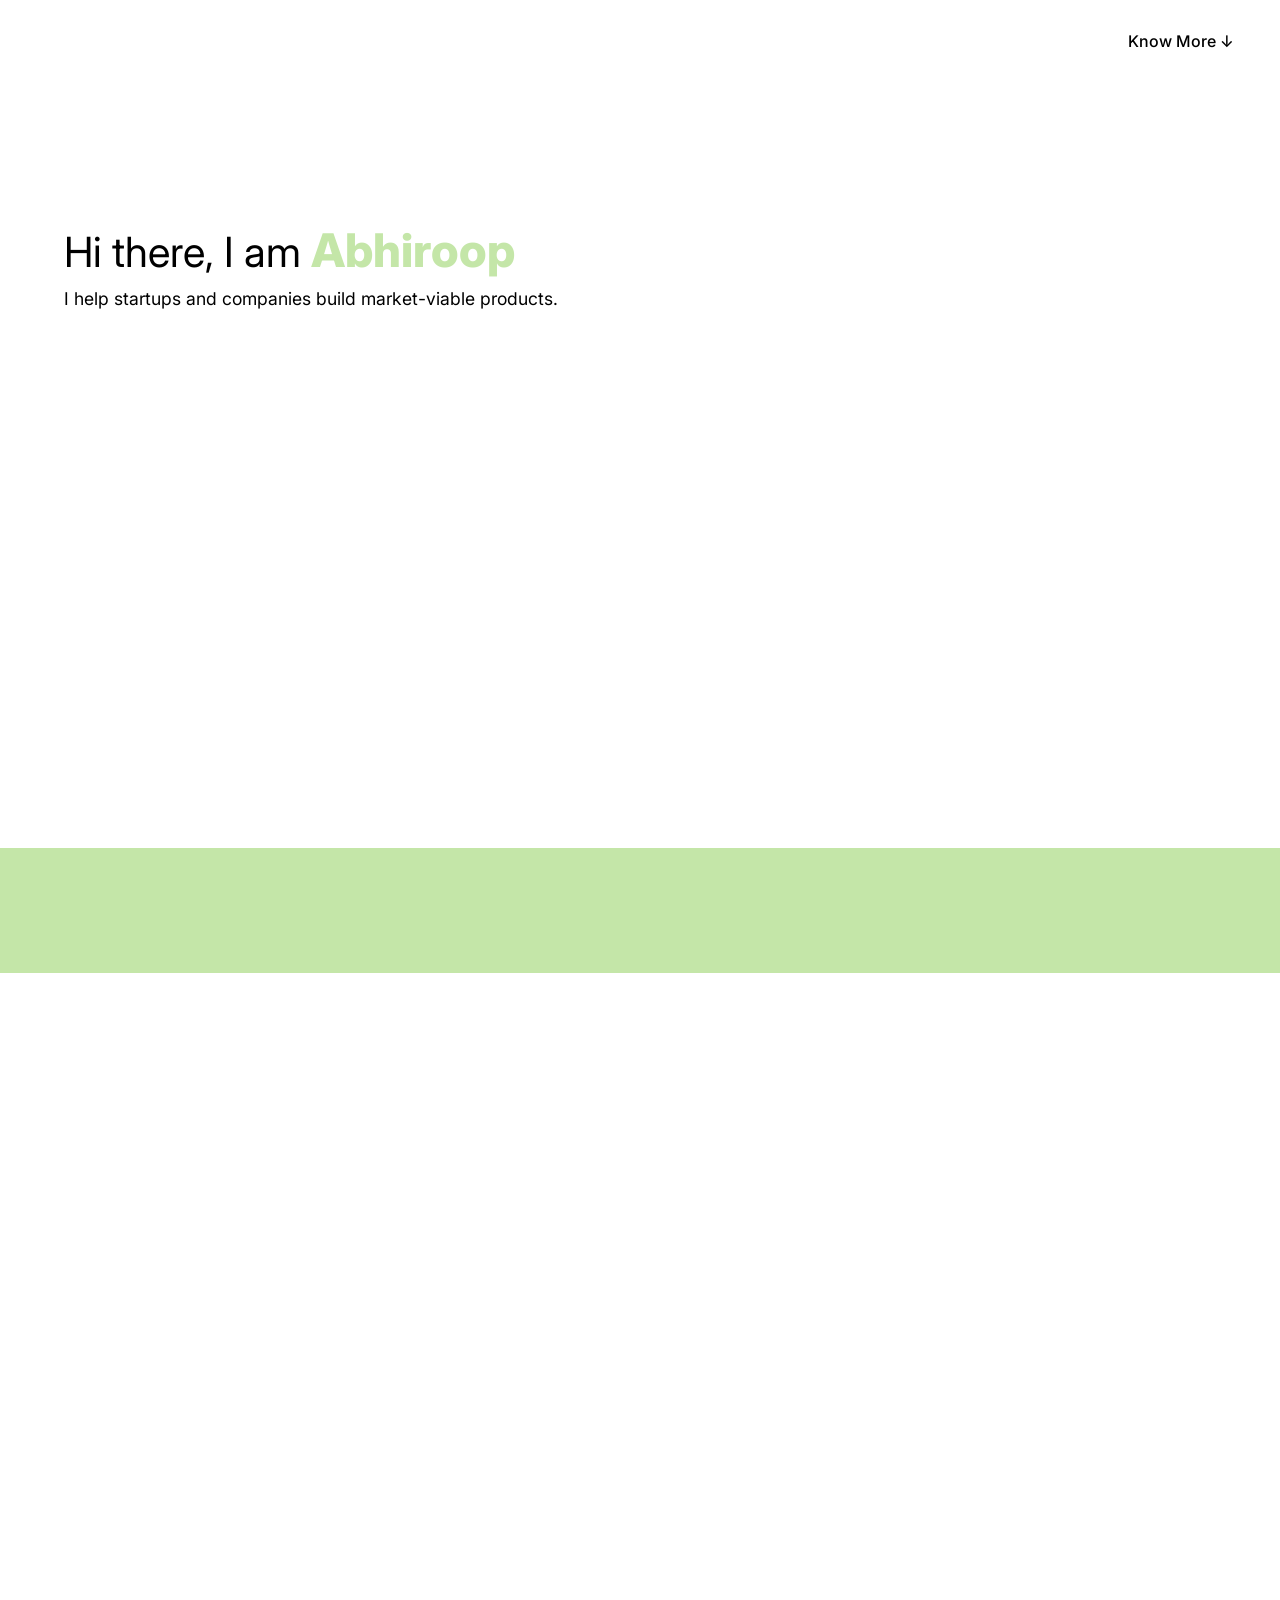
<file: index.html>
<!DOCTYPE html>
<html lang="en">
<head>
    <meta charset="UTF-8">
    <meta name="viewport" content="width=device-width, initial-scale=1.0">
    <title>Abhiroop | Portfolio</title>
    <meta name="description" content="Hi there, I am Abhiroop. I help startups and companies build market-viable products, scalable cloud architecture, and B2B SaaS.">
    <meta name="author" content="Abhiroop">
    
    <!-- Open Graph -->
    <meta property="og:title" content="Abhiroop | Portfolio">
    <meta property="og:description" content="Product Developer & Tech Enthusiast building market-viable products.">
    <meta property="og:type" content="website">

    <!-- Favicon SVG -->
    <link rel="icon" href="data:image/svg+xml,<svg xmlns='http://www.w3.org/2000/svg' viewBox='0 0 100 100'><rect width='100' height='100' rx='20' fill='%23C4E6A8'/><text x='50%' y='65%' font-size='60' font-family='sans-serif' font-weight='800' fill='%23ffffff' text-anchor='middle'>A</text></svg>">

    <!-- Gotham / Inter font -->
    <link href="https://fonts.googleapis.com/css2?family=Inter:wght@400;500;600;700;800&display=swap" rel="stylesheet">

    <link rel="stylesheet" href="style.css">

    <!-- GSAP -->
    <script src="https://cdnjs.cloudflare.com/ajax/libs/gsap/3.12.4/gsap.min.js"></script>
</head>

<body>

    <!-- Top Right Button -->
    <button id="knowMoreBtn" class="top-right-btn" data-original-text="Know More ↓">Know More ↓</button>

    <!-- Hero Section Container -->
    <div class="hero-container">
        <main class="page1-content">
            <h1 id="heroTitle">
                <span id="heroPrefix">Hi there, I am </span><span id="heroName" class="name">Abhiroop</span>
            </h1>
            <p id="heroSub">I help startups and companies build market-viable products.</p>
        </main>
    </div>

    <!-- Green Floor Section -->
    <div class="floor-strip"></div>

    <!-- Transition Strip -->
    <div id="shadowPanel"></div>

    <!-- Script -->
    <script src="script.js"></script>

</body>
</html>
</file>
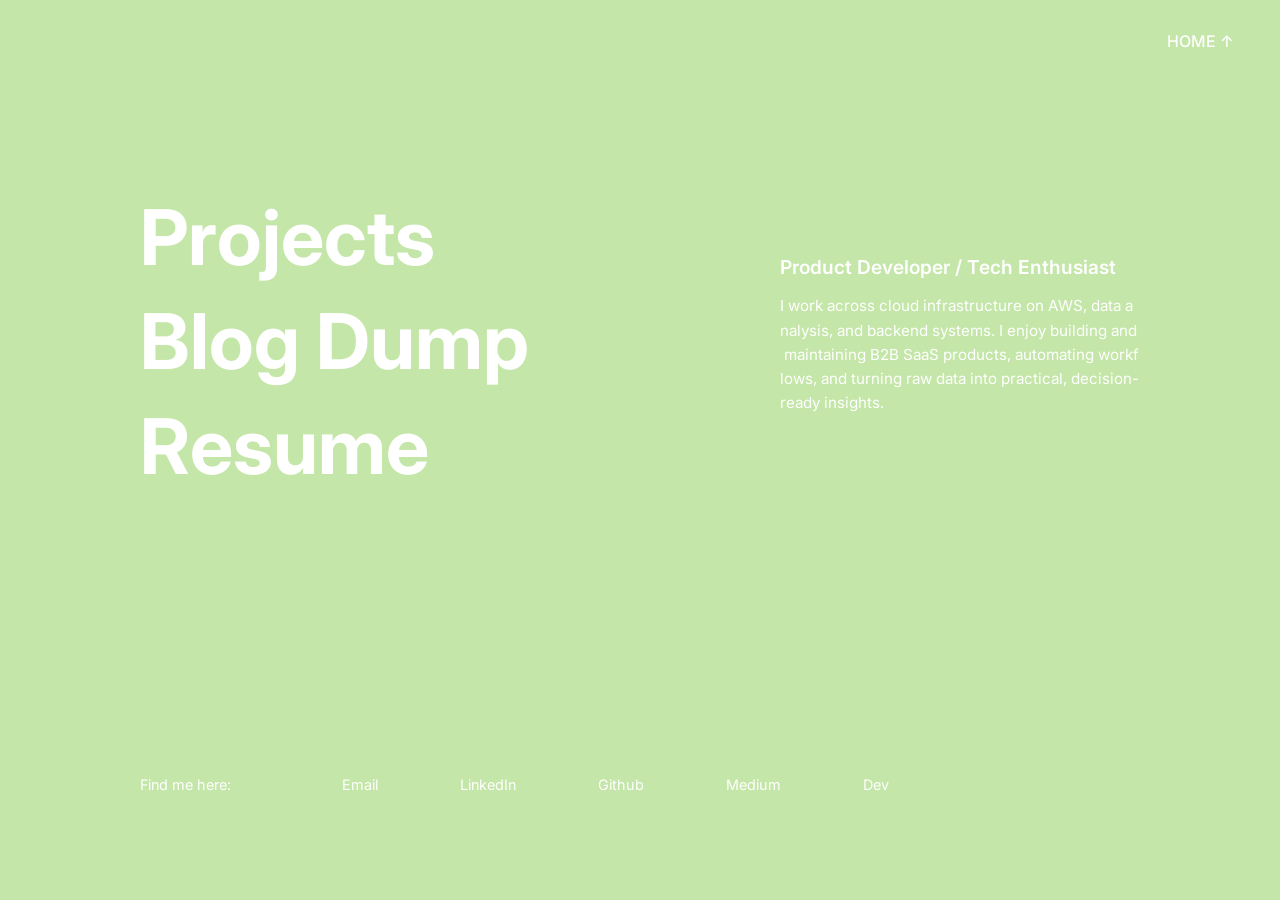
<file: knowmore.html>
<!DOCTYPE html>
<html lang="en">
<head>
    <meta charset="UTF-8">
    <meta name="viewport" content="width=device-width, initial-scale=1.0">
    <title>Know More - Abhiroop</title>

    <!-- Typography -->
    <link href="https://fonts.googleapis.com/css2?family=Inter:wght@400;500;600;700;800&display=swap" rel="stylesheet">
    <link rel="stylesheet" href="style.css">

    <!-- GSAP -->
    <script src="https://cdnjs.cloudflare.com/ajax/libs/gsap/3.12.4/gsap.min.js"></script>
</head>

<body class="page2">

    <!-- HOME BUTTON -->
    <button id="homeBtn" class="top-right-btn decode-btn" data-original-text="HOME ↑">HOME ↑</button>

    <div class="page2-content">

        <!-- =====================
             MAIN GRID (LEFT TITLES + RIGHT ABOUT)
        ====================== -->
        <div class="content-grid">

            <!-- LEFT: MAIN TITLES -->
            <div class="section section-titles">
                <h1 class="anim-text title-decode" data-original-text="Projects">Projects</h1>
                <h1 class="anim-text title-decode" data-original-text="Blog Dump">Blog Dump</h1>
                <h1 class="anim-text title-decode" data-original-text="Resume">Resume</h1>
            </div>

            <!-- RIGHT: ABOUT TEXT -->
            <div class="section section-about">

                <!-- Heading -->
                <h2 class="anim-text">
                    Product Developer / Tech Enthusiast
                </h2>

                <!-- Description -->
                <p class="anim-text">
                    I work across cloud infrastructure on AWS, data analysis,
                    and backend systems. I enjoy building and maintaining B2B
                    SaaS products, automating workflows, and turning raw data
                    into practical, decision-ready insights.
                </p>

            </div>

        </div>

        <!-- =====================
             FOOTER LINKS
        ====================== -->
        <div class="section section-footer">
            <span class="footer-label">Find me here:</span>
            <a href="mailto:abhiroophiremath@gmail.com" class="footer-item decode-btn" data-original-text="Email">Email</a>
            <a href="https://linkedin.com/in/abhiroophiremath" target="_blank" rel="noopener noreferrer" class="footer-item decode-btn" data-original-text="LinkedIn">LinkedIn</a>
            <a href="https://github.com/amateuristrying" target="_blank" rel="noopener noreferrer" class="footer-item decode-btn" data-original-text="Github">Github</a>
            <a href="https://medium.com/@abhiroophiremath" target="_blank" rel="noopener noreferrer" class="footer-item decode-btn" data-original-text="Medium">Medium</a>
            <a href="https://dev.to/abhiroophiremath" target="_blank" rel="noopener noreferrer" class="footer-item decode-btn" data-original-text="Dev">Dev</a>
        </div>

    </div>

    <!-- HOME BUTTON COMMUNICATION -->
    <script>
        document.getElementById("homeBtn").addEventListener("click", () => {
            window.parent.postMessage("goHome", "*");
        });
    </script>

    <!-- TEXT SPLIT + ENTRANCE ANIMATION -->
    <script>
        function splitText(element) {
            const text = element.innerText;
            if (!element.getAttribute("data-original-text")) {
                element.setAttribute("data-original-text", text.trim());
            }
            element.innerHTML = "";
            const fragment = document.createDocumentFragment();

            text.split("").forEach(char => {
                const span = document.createElement("span");
                span.className = "char";
                span.innerText = char === " " ? "\u00A0" : char;
                fragment.appendChild(span);
            });

            element.appendChild(fragment);
        }

        document
            .querySelectorAll(".anim-text")
            .forEach(el => splitText(el));

        window.addEventListener("message", (event) => {
            if (event.data === "startTextAnim") {
                gsap.from(".char", {
                    rotationX: -360,
                    opacity: 0,
                    duration: 0.35,
                    ease: "power3.out",
                    transformOrigin: "center center -60px",
                    stagger: 0
                });
            }
        });
    </script>

    <!-- GSAP DECODE HOVER EFFECT -->
    <script>
        function setupDecodeEffect(element, options = {}) {
            const originalText = element.getAttribute("data-original-text") || element.innerText.trim();
            element.setAttribute("data-original-text", originalText);

            const chars = options.chars || "!<>-_\\/[]{}—=+*^?#_0123456789ABCDEFGHIJKLMNOPQRSTUVWXYZ";
            const duration = options.duration || 0.4;
            const isLeftTitle = options.isLeftTitle || false;
            let tween = null;

            element.addEventListener("mouseenter", () => {
                if (tween) tween.kill();

                if (isLeftTitle) {
                    gsap.to(element, { x: 12, duration: 0.25, ease: "power2.out" });
                }

                const progressObj = { value: 0 };
                const length = originalText.length;

                tween = gsap.to(progressObj, {
                    value: length,
                    duration: duration,
                    ease: "power2.out",
                    onUpdate: () => {
                        const currentProgress = progressObj.value;
                        let output = "";
                        for (let i = 0; i < length; i++) {
                            const originalChar = originalText[i];
                            if (originalChar === " ") {
                                output += " ";
                            } else if (i < Math.floor(currentProgress)) {
                                output += originalChar;
                            } else {
                                output += chars[Math.floor(Math.random() * chars.length)];
                            }
                        }
                        element.innerText = output;
                    },
                    onComplete: () => {
                        element.innerText = originalText;
                    }
                });
            });

            element.addEventListener("mouseleave", () => {
                if (isLeftTitle) {
                    gsap.to(element, { x: 0, duration: 0.25, ease: "power2.out" });
                }

                if (tween && tween.isActive()) {
                    tween.timeScale(2.5);
                } else {
                    element.innerText = originalText;
                }
            });
        }

        // Apply decode effect to left side titles
        document.querySelectorAll(".title-decode").forEach(el => {
            setupDecodeEffect(el, { duration: 0.4, isLeftTitle: true });
        });

        // Apply decode effect to interactive buttons
        document.querySelectorAll(".decode-btn").forEach(el => {
            setupDecodeEffect(el, { duration: 0.35, isLeftTitle: false });
        });
    </script>

</body>
</html>
</file>
<file: style.css>
/* =========================
   CUSTOM PROPERTIES
========================= */
:root {
    --strip-peek: 52px; /* 5.0 cm initial peek */
    --strip-full-height: 125px; /* 12.0 cm max visible when fully scrolled */
}

/* =========================
   GENERAL PAGE RULES
========================= */
html {
    height: 100%;
    background-color: #C4E6A8;
    background: linear-gradient(to bottom, #ffffff 40%, #C4E6A8 60%);
    overflow-x: hidden;
}

body {
    margin: 0;
    padding: 0;
    font-family: 'Inter', -apple-system, BlinkMacSystemFont, 'Segoe UI', Roboto, sans-serif;
    background-color: #C4E6A8;
    min-height: 100vh;
    overflow-x: hidden;
    overflow-y: auto;
    position: relative;
    box-sizing: border-box;
}

/* Top white extension: ensures hard scroll / overscroll bounce at the top is pure white */
body::before {
    content: '';
    position: absolute;
    bottom: 100%;
    left: 0;
    width: 100%;
    height: 200vh;
    background: #ffffff;
    pointer-events: none;
    z-index: 2;
}

/* =========================
   HERO CONTAINER (INDEX)
========================= */
.hero-container {
    position: relative;
    width: 100%;
    min-height: calc(100vh - var(--strip-peek));
    background: #ffffff;
    box-sizing: border-box;
    display: flex;
    flex-direction: column;
    justify-content: flex-start;
    z-index: 2;
}

/* =========================
   PAGE 1 CONTENT (INDEX)
========================= */
.page1-content {
    margin-top: calc(22vh + 24px); /* pushed down ~24px */
    margin-left: 5vw;
    position: relative;
    z-index: 2;
}

.page1-content h1 {
    margin: 0;
    font-size: 2.6rem;
    font-weight: 400;
}

.name {
    font-weight: 800;
    font-size: 2.9rem;
    color: #C4E6A8; /* green highlight for name */
    display: inline-block;
    transition: transform 0.2s ease;
}

.page1-content p {
    margin-top: 10px;
    font-size: 1.1rem;
}

/* =========================
   KNOW MORE / HOME BUTTON
========================= */
.top-right-btn {
    position: fixed;
    top: 30px;
    right: 40px;
    background: none;
    border: none;
    font-size: 1rem;
    cursor: pointer;
    color: black;
    font-weight: 500;
    z-index: 1300;
    font-family: inherit;
    transition: opacity 0.2s ease;
}

.top-right-btn:hover {
    opacity: 0.7;
}

/* HOME BUTTON COLOR ON KNOW MORE PAGE */
.page2 .top-right-btn {
    color: white;
}

/* =========================
   GREEN FLOOR (PAGE 1)
========================= */
.floor-strip {
    position: relative;
    width: 100%;
    height: var(--strip-full-height);
    background: #C4E6A8;
    z-index: 1;
    box-sizing: border-box;
}

/* Bottom green extension: ensures no matter how hard you scroll at the end, it stays 100% green */
.floor-strip::after {
    content: '';
    position: absolute;
    top: 100%;
    left: 0;
    width: 100%;
    height: 300vh;
    background: #C4E6A8;
    pointer-events: none;
}

/* =========================
   PAGE 2 BASE STYLES
========================= */
.page2 {
    background: #C4E6A8;
    height: 100vh;
    margin: 0;
    padding: 0;
    overflow: hidden;
    overscroll-behavior: none;
    perspective: 800px;
    color: white;
}

.page2-content {
    position: relative;
    height: 100%;
}

/* =========================
   PAGE 2 TYPOGRAPHY
========================= */
.page2-content h1 {
    font-size: 4.8rem;
    margin: 10px 0;
}

.page2-content p {
    margin: 6px 0;
    font-size: 1rem;
}

/* =========================
   PAGE 2 MAIN GRID LAYOUT
========================= */
.content-grid {
    display: grid;

    /* LEFT | RIGHT */
    grid-template-columns: 420px 1fr;
    column-gap: 120px;

    align-items: center;
    min-height: calc(100vh - 240px);

    /* baseline padding */
    padding: 140px;
    padding-top: 165px; /* moved grid down ~25px */

    box-sizing: border-box;
}

/* =========================
   LEFT COLUMN (TITLES)
========================= */
.section-titles {
    justify-self: start;
    text-align: left;
}

.section-titles h1 {
    line-height: 1.1;
    cursor: pointer;
    user-select: none;
    display: inline-block;
    width: fit-content;
    margin: 10px 0;
    transition: opacity 0.2s ease;
}

.section-titles h1:hover {
    opacity: 0.85;
}

/* =========================
   RIGHT COLUMN (ABOUT TEXT)
========================= */
.section-about {
    justify-self: end;
    max-width: 360px;
    width: 100%;
}

.section-about h2 {
    font-size: 1.2rem;
    font-weight: 600;
    line-height: 1.3;
    margin: 0 0 14px 0;
}

.section-about p {
    font-size: 0.95rem;
    line-height: 1.6;
    margin-bottom: 14px;
}

/* =========================
   FOOTER
========================= */
.section-footer {
    position: absolute;
    bottom: 100px;
    left: 140px; /* aligned with grid padding */

    display: flex;
    align-items: center;
    gap: 60px;

    font-size: 0.9rem;
}

/* Footer label */
.footer-label {
    margin-right: 40px;
    white-space: nowrap;
}

/* Interactive footer items */
.footer-item {
    display: inline-flex;
    align-items: center;

    padding: 6px 10px;
    border-radius: 8px;

    background: transparent;
    border: 1px solid transparent;
    color: white;
    text-decoration: none;
    font-family: inherit;
    font-size: inherit;

    transition:
        padding 0.25s ease,
        background-color 0.25s ease,
        border-color 0.25s ease;

    cursor: pointer;
    white-space: nowrap;
}

/* Hover effect: REAL layout push */
.footer-item:hover {
    padding: 6px 18px;
    background-color: rgba(0, 0, 0, 0.35);
    border-color: rgba(255, 255, 255, 0.25);
    color: white;
}

/* =========================
   SPLIT TEXT ANIMATION
========================= */
.char {
    display: inline-block;
    backface-visibility: hidden;
}

/* =========================
   PAGE 2 IFRAME
========================= */
#page2frame {
    position: fixed;
    top: 0;
    left: 0;
    width: 100%;
    height: 100%;
    border: none;
    background: #C4E6A8;
    z-index: 999;
}

/* =========================
   SLOT MACHINE TRANSITION PANEL
========================= */
#shadowPanel {
    position: fixed;
    top: -75px;
    left: 0;
    width: 100%;
    height: 150px;
    background: black;
    z-index: 1200;
    pointer-events: none;
    transform: translateY(-200px);
}
</file>
